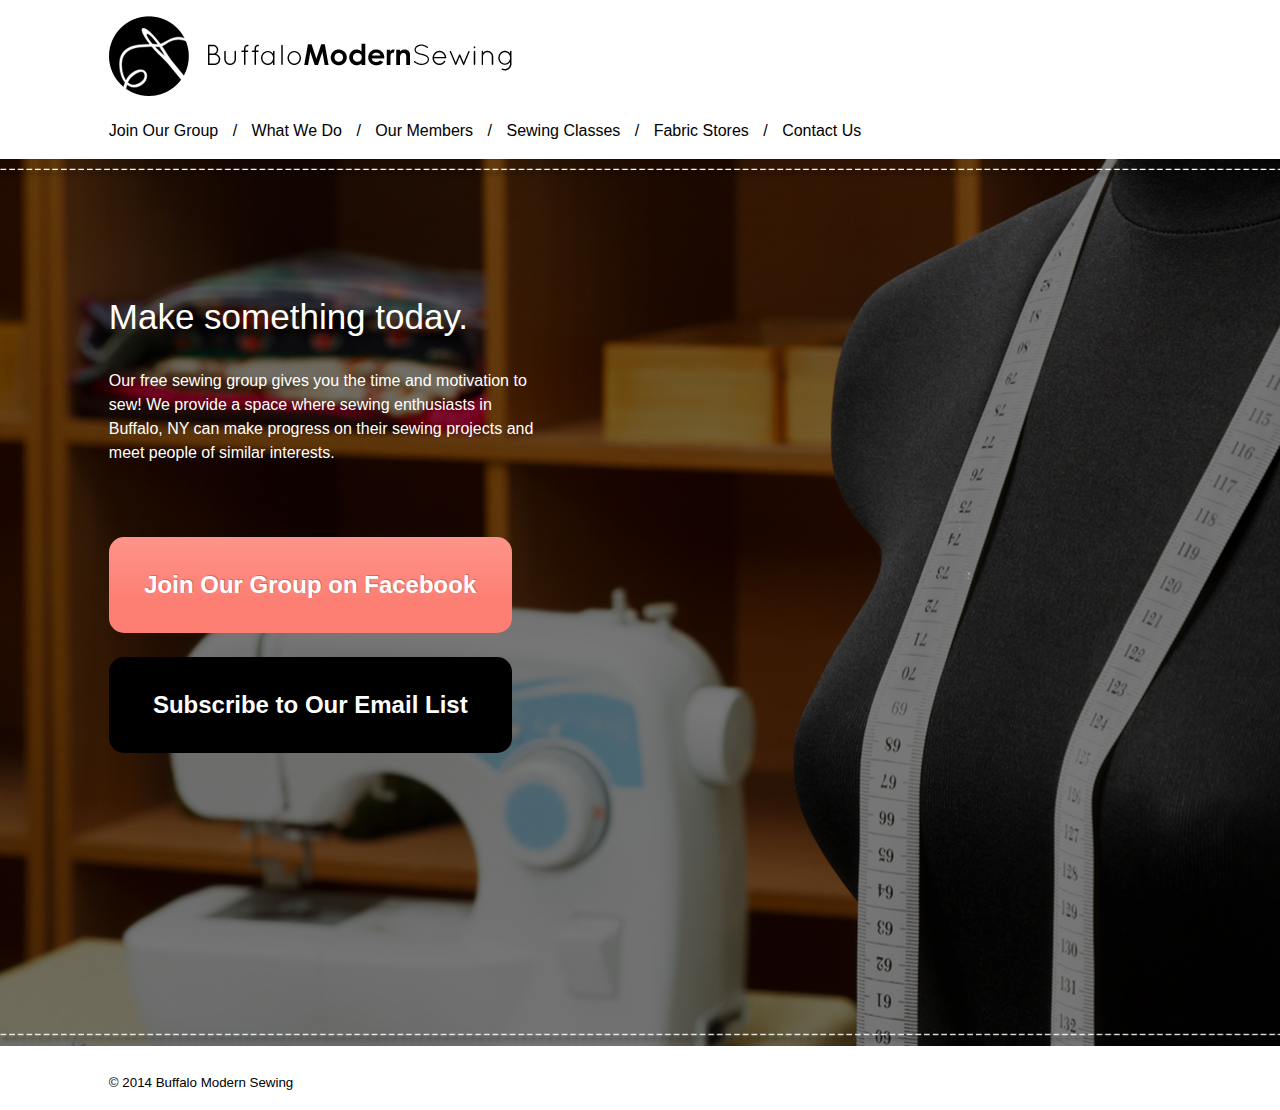
<file: index.html>
<!doctype html>
<html lang="en">
<head>
<meta charset="utf-8">
<meta name="viewport" content="width=device-width">
<title>Buffalo Modern Sewing | Homepage</title>
<link rel="stylesheet" href="styles.css" type="text/css">

<link rel="icon" type="image/x-icon" href="favicon.ico" />
<meta name="description" content="Buffalo Modern Sewing is a sewing group in Buffalo. Make friends who share your interests. Get help on sewing projects, or use your expertise to help others.">
<script>
  (function(i,s,o,g,r,a,m){i['GoogleAnalyticsObject']=r;i[r]=i[r]||function(){
  (i[r].q=i[r].q||[]).push(arguments)},i[r].l=1*new Date();a=s.createElement(o),
  m=s.getElementsByTagName(o)[0];a.async=1;a.src=g;m.parentNode.insertBefore(a,m)
  })(window,document,'script','//www.google-analytics.com/analytics.js','ga');

  ga('create', 'UA-41294407-1', 'buffalomodernsewing.com');
  ga('send', 'pageview');

</script>
</head>
<body>
   
    <div id="wrapper">
        <header>
            <h1 class="nocontent outline">Buffalo Modern Sewing Header</h1>
            <a href="index.html"><img id="logo" src="images/buffalo-modern-sewing-logo.gif" alt="Buffalo Modern Sewing logo" height="80" width="403"></a>
        </header>
        <nav>
                <h1 class="nocontent outline">Main Navigation</h1>
                <ul id="mainNav">
                    <li><a href="join.html">Join Our Group</a></li>
                    <li>/</li>
                    <li><a href="do.html">What We Do</a></li>
                    <li>/</li>
                    <li><a href="members.html">Our Members</a></li>
                    <li>/</li>
                    <li><a href="sewing-classes.html">Sewing Classes</a></li>
                    <li>/</li>
                    <li><a href="fabric-stores.html">Fabric Stores</a></li>
                    <li>/</li>
                    <li><a href="contact.html">Contact Us</a></li>
                </ul>
                
                <ul id="mobileNav">
                    <li class="current"><a href="/">Home</a></li>
                    <li><a href="join.html">Join Our Group</a></li>
                    <li><a href="do.html">What We Do</a></li>
                    <li><a href="members.html">Our Members</a></li>
                    <li><a href="sewing-classes.html">Sewing Classes</a></li>
                    <li><a href="fabric-stores.html">Fabric Stores</a></li>
                    <li><a href="contact.html">Contact Us</a></li>
                        
                </ul>
            </nav>
        
        <div id="banner">
            
            <h1 class="home">Make something today.</h1>
            <p>Our free sewing group gives you the time and motivation to sew!
            We provide a space where sewing enthusiasts in Buffalo, NY can make
            progress on their sewing projects and meet people of similar
            interests.</p>
            <a id="join" target="_blank" href="https://www.facebook.com/groups/420526344721477/" onClick="_gaq.push(['_trackEvent', 'Join', 'Click', 'Homepage']);">Join Our Group on Facebook</a>
            <a id="subscribe" href="join.html#email" onClick="_gaq.push(['_trackEvent', 'Subscribe', 'Click', 'Homepage']);">Subscribe to Our Email List</a>
        </div><!--end banner-->
        <footer>
            <h1 class="nocontent outline">Footer</h1>
            <p><small>&copy; 2014 Buffalo Modern Sewing </small>
            
        </footer>
    </div><!--end wrapper-->
<script src="modernizr.js"></script>
<script src="respond.js"></script>
</body>
</html>
</file>
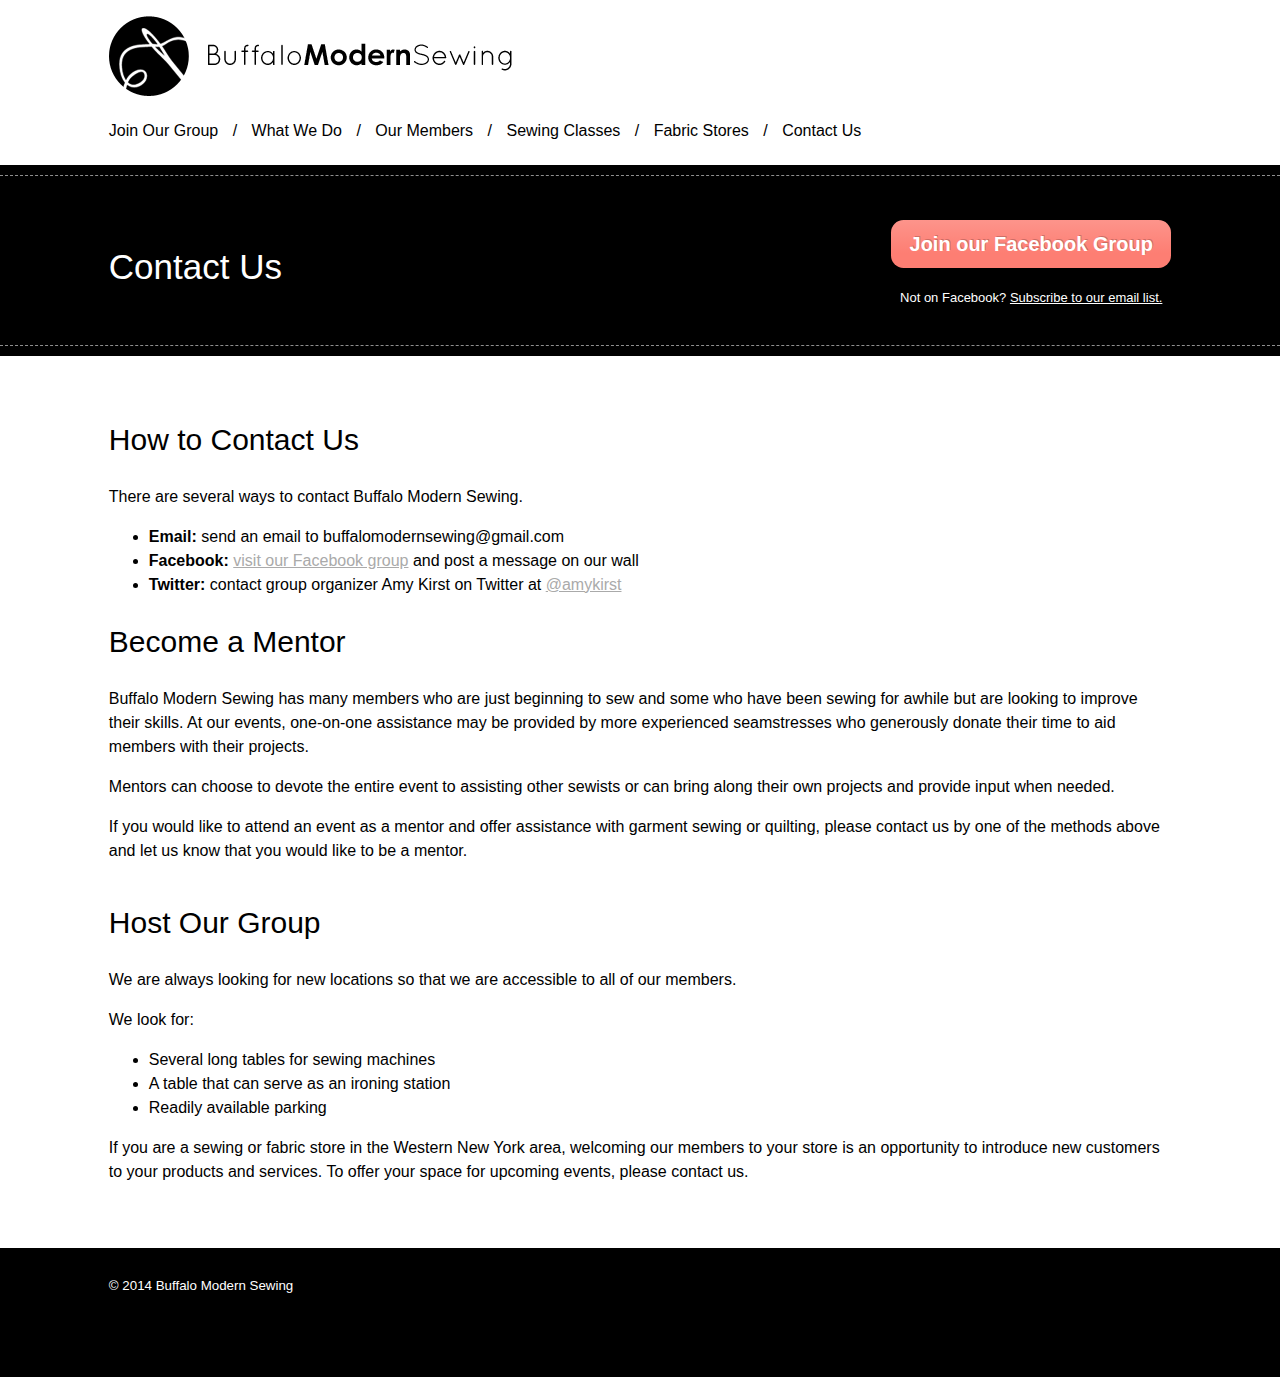
<file: contact.html>
<!doctype html>
<html lang="en">
<head>
<meta charset="utf-8">
<meta name="viewport" content="width=device-width">
<title>Buffalo Modern Sewing | Contact Us</title>
<link rel="stylesheet" href="styles.css" type="text/css">
<link rel="icon" type="image/x-icon" href="favicon.ico" />
<meta name="description" content="Contact the organizers of Buffalo Modern Sewing, a free sewing group in Buffalo, NY.">
<script>
  (function(i,s,o,g,r,a,m){i['GoogleAnalyticsObject']=r;i[r]=i[r]||function(){
  (i[r].q=i[r].q||[]).push(arguments)},i[r].l=1*new Date();a=s.createElement(o),
  m=s.getElementsByTagName(o)[0];a.async=1;a.src=g;m.parentNode.insertBefore(a,m)
  })(window,document,'script','//www.google-analytics.com/analytics.js','ga');

  ga('create', 'UA-41294407-1', 'buffalomodernsewing.com');
  ga('send', 'pageview');

</script>
</head>
<body>
   
    <div id="wrapper">
        <header>
            <h1 class="nocontent outline">Buffalo Modern Sewing Header</h1>
            <a href="index.html"><img id="logo" src="images/buffalo-modern-sewing-logo.gif" alt="Buffalo Modern Sewing logo" height="80" width="403"></a>
        </header>
        <nav>
                <h1 class="nocontent outline">Main Navigation</h1>
                <ul id="mainNav">
                    <li><a href="join.html">Join Our Group</a></li>
                    <li>/</li>
                    <li><a href="do.html">What We Do</a></li>
                    <li>/</li>
                    <li><a href="members.html">Our Members</a></li>
                    <li>/</li>
                    <li><a href="sewing-classes.html">Sewing Classes</a></li>
                    <li>/</li>
                    <li><a href="fabric-stores.html">Fabric Stores</a></li>
                    <li>/</li>
                    <li><a href="contact.html">Contact Us</a></li>
                </ul>
                
                <ul id="mobileNav">
                    <li><a href="index.html">Home</a></li>
                    <li><a href="join.html">Join Our Group</a></li>
                    <li><a href="do.html">What We Do</a></li>
                    <li><a href="members.html">Our Members</a></li>
                    <li><a href="sewing-classes.html">Sewing Classes</a></li>
                    <li><a href="fabric-stores.html">Fabric Stores</a></li>
                    <li class="current"><a href="contact.html">Contact Us</a></li>
                        
                </ul>
            </nav>
        
        
            <div id="pageHeader">
            
                <h1>Contact Us</h1>
                <div id="headerButtons">
                <a id="join" target="_blank" href="https://www.facebook.com/groups/420526344721477/" onClick="_gaq.push(['_trackEvent', 'Join', 'Click', 'Title Header']);">Join our Facebook Group</a>
                <p>Not on Facebook? <a href="join.html#email" onClick="_gaq.push(['_trackEvent', 'Subscribe', 'Click', 'Title Header']);">Subscribe to our email list.</a></p>
                </div>
            </div><!--end pageHeader-->
            <section id="pageContent">
                <h2>How to Contact Us</h2>
              
               <p>There are several ways to contact Buffalo Modern Sewing.</p>
               <ul>
                <li><strong>Email:</strong> send an email to buffalomodernsewing@gmail.com</li>
                <li><strong>Facebook:</strong> <a target="_blank" href="https://www.facebook.com/groups/420526344721477/" onClick="_gaq.push(['_trackEvent', 'Join', 'Click', 'Body Copy']);">visit our Facebook group</a> and post a message on our wall</li>
                <li><strong>Twitter:</strong> contact group organizer Amy Kirst on Twitter at <a target="_blank" href="https://twitter.com/amykirst">@amykirst</a></li>
               </ul>
               <h2>Become a Mentor</h2>
               <p>Buffalo Modern Sewing has many members who are just beginning
               to sew and some who have been sewing for awhile but are looking
               to improve their skills. At our events, one-on-one assistance may be provided by more experienced seamstresses who generously donate their time to aid members with their projects.</p>
               <p>Mentors can choose to devote the entire event to assisting
               other sewists or can bring along their own projects and provide
               input when needed.</p> <p>If you would like to attend an event as
               a mentor and offer assistance with garment sewing or quilting,
               please contact us by one of the methods above and let us know
               that you would like to be a mentor.</p>
                <h2>Host Our Group</h2> <p>We are always looking for new
                locations so that we are accessible to all of our members.</p>
                <p>We look for:</p>
                <ul>
                    <li>Several long tables for sewing machines</li>
                    <li>A table that can serve as an ironing station</li>
                    <li>Readily available parking</li>
                </ul>
                <p>If you are a sewing or fabric store in the Western New York
                area, welcoming our members to your store is an opportunity to
                introduce new customers to your products and services. To offer your space for upcoming events, please contact us.</p>


            </section><!-- end pageContent -->
           
        
        <footer id="internalFooter">
            <h1 class="nocontent outline">Footer</h1>
            <p><small>&copy; 2014 Buffalo Modern Sewing </small>
        
        </footer>
    </div><!--end wrapper-->
<script src="modernizr.js"></script>
<script src="respond.js"></script>
</body>
</html>
</file>
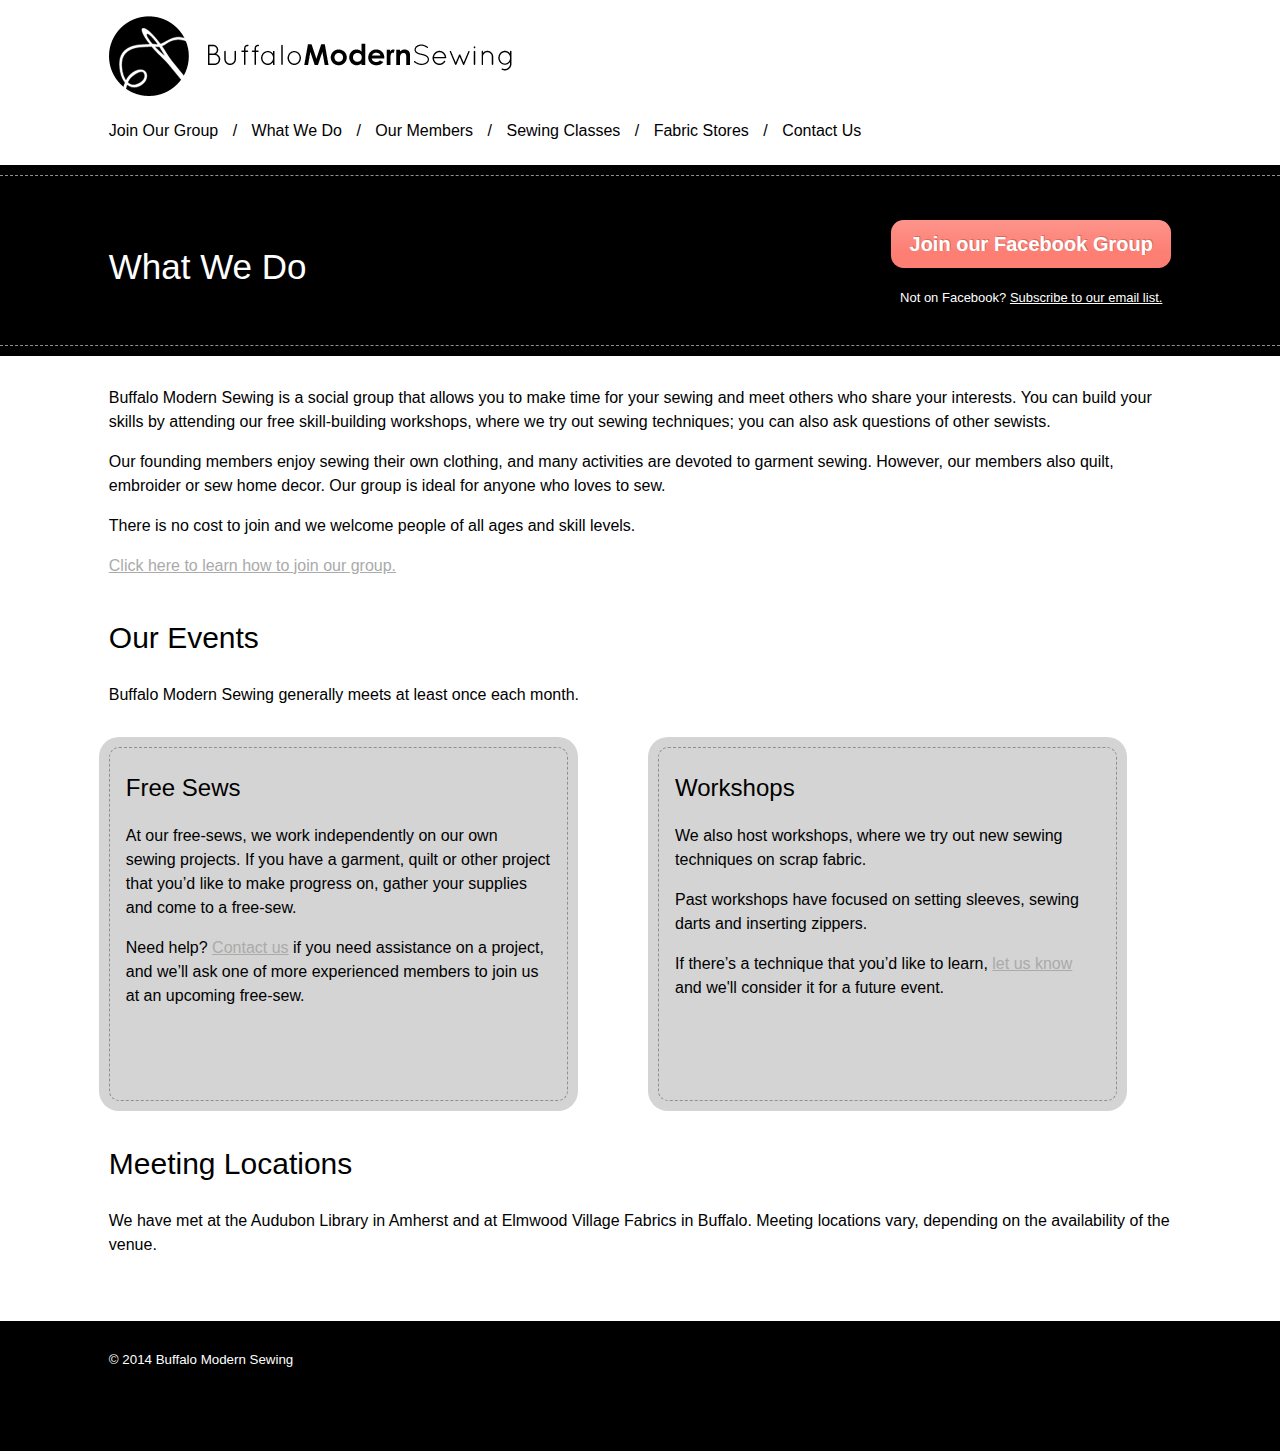
<file: do.html>
<!doctype html>
<html lang="en">
<head>
<meta charset="utf-8">
<meta name="viewport" content="width=device-width">
<title>Buffalo Modern Sewing | What We Do</title>
<link rel="stylesheet" href="styles.css" type="text/css">
<link rel="icon" type="image/x-icon" href="favicon.ico" />
<meta name="description" content="Learn about Buffalo Modern Sewing, a free sewing group in Buffalo, NY. Join us to make progress on your projects or to work on your technique.">
<script>
  (function(i,s,o,g,r,a,m){i['GoogleAnalyticsObject']=r;i[r]=i[r]||function(){
  (i[r].q=i[r].q||[]).push(arguments)},i[r].l=1*new Date();a=s.createElement(o),
  m=s.getElementsByTagName(o)[0];a.async=1;a.src=g;m.parentNode.insertBefore(a,m)
  })(window,document,'script','//www.google-analytics.com/analytics.js','ga');

  ga('create', 'UA-41294407-1', 'buffalomodernsewing.com');
  ga('send', 'pageview');

</script>
</head>
<body>
   
    <div id="wrapper">
        <header>
            <h1 class="nocontent outline">Buffalo Modern Sewing Header</h1>
            <a href="index.html"><img id="logo" src="images/buffalo-modern-sewing-logo.gif" alt="Buffalo Modern Sewing logo" height="80" width="403"></a>
        </header>
        <nav>
                <h1 class="nocontent outline">Main Navigation</h1>
                <ul id="mainNav">
                    <li><a href="join.html">Join Our Group</a></li>
                    <li>/</li>
                    <li><a href="do.html">What We Do</a></li>
                    <li>/</li>
                    <li><a href="members.html">Our Members</a></li>
                    <li>/</li>
                    <li><a href="sewing-classes.html">Sewing Classes</a></li>
                    <li>/</li>
                    <li><a href="fabric-stores.html">Fabric Stores</a></li>
                    <li>/</li>
                    <li><a href="contact.html">Contact Us</a></li>
                </ul>
                
                <ul id="mobileNav">
                    <li><a href="index.html">Home</a></li>
                    <li><a href="join.html">Join Our Group</a></li>
                    <li class="current"><a href="do.html">What We Do</a></li>
                    <li><a href="members.html">Our Members</a></li>
                    <li><a href="sewing-classes.html">Sewing Classes</a></li>
                    <li><a href="fabric-stores.html">Fabric Stores</a></li>
                    <li><a href="contact.html">Contact Us</a></li>
                        
                </ul>
            </nav>
        
            <div id="pageHeader">
            
                <h1>What We Do</h1>
                <div id="headerButtons">
                <a id="join" target="_blank" href="https://www.facebook.com/groups/420526344721477/" onClick="_gaq.push(['_trackEvent', 'Join', 'Click', 'Title Header']);">Join our Facebook Group</a>
                <p>Not on Facebook? <a href="join.html#email" onClick="_gaq.push(['_trackEvent', 'Subscribe', 'Click', 'Title Header']);">Subscribe to our email list.</a></p>
                </div>
            </div><!--end pageHeader-->
            <section id="pageContent">
                <p>Buffalo Modern Sewing is a social group that allows you to
                make time for your sewing and meet others who share your
                interests. You can build your skills by attending our free
                skill-building workshops, where we try out sewing techniques;
                you can also ask questions of other sewists.</p>
                <p>Our founding members enjoy sewing their own clothing, and
                many activities are devoted to garment sewing. However, our
                members also quilt, embroider or sew home decor. Our group is
                ideal for anyone who loves to sew.</p>
                <p>There is no cost to join and we welcome people of all ages and skill levels.</p>
                <p><a href="join.html">Click here to learn how to join our group.</a></p>
                <h2>Our Events</h2>
                <p>Buffalo Modern Sewing generally meets at least once each month.</p>
                <section id="freeSew">
                    
                        <h3>Free Sews</h3>
                        
                    
                    <p>At our free-sews, we work independently on our own sewing
                    projects. If you have a garment, quilt or other project that
                    you&rsquo;d like to make progress on, gather your supplies and
                    come to a free-sew.</p>
                    <p>Need help? <a href="contact.html">Contact us</a> if you need assistance on a project, and we&rsquo;ll ask one
                    of more experienced members to join us at an upcoming free-sew.</p>
                </section><!-- end freeSew -->
                <section id="workshop">
                    
                        <h3>Workshops</h3>
                       
                    
                    <p>We also host workshops, where we try out new sewing
                    techniques on scrap fabric.</p>
                    <p>Past workshops have focused on
                    setting sleeves, sewing darts and inserting zippers.</p>
                    <p>If there&rsquo;s a technique that you&rsquo;d like to learn, <a href="contact.html">let us
                    know</a> and we'll consider it for a future event.</p>
                </section><!--end workshop-->
                <h2 style="clear: both;">Meeting Locations</h2>
                <p>We have met at the Audubon Library in Amherst and at Elmwood
                Village Fabrics in Buffalo. Meeting locations vary, depending on
                the availability of the venue.</p>



            </section><!-- end pageContent -->
           
        
        <footer id="internalFooter">
            <h1 class="nocontent outline">Footer</h1>
            <p><small>&copy; 2014 Buffalo Modern Sewing </small>
        
        </footer>
    </div><!--end wrapper-->
<script src="modernizr.js"></script>
<script src="respond.js"></script>
</body>
</html>
</file>
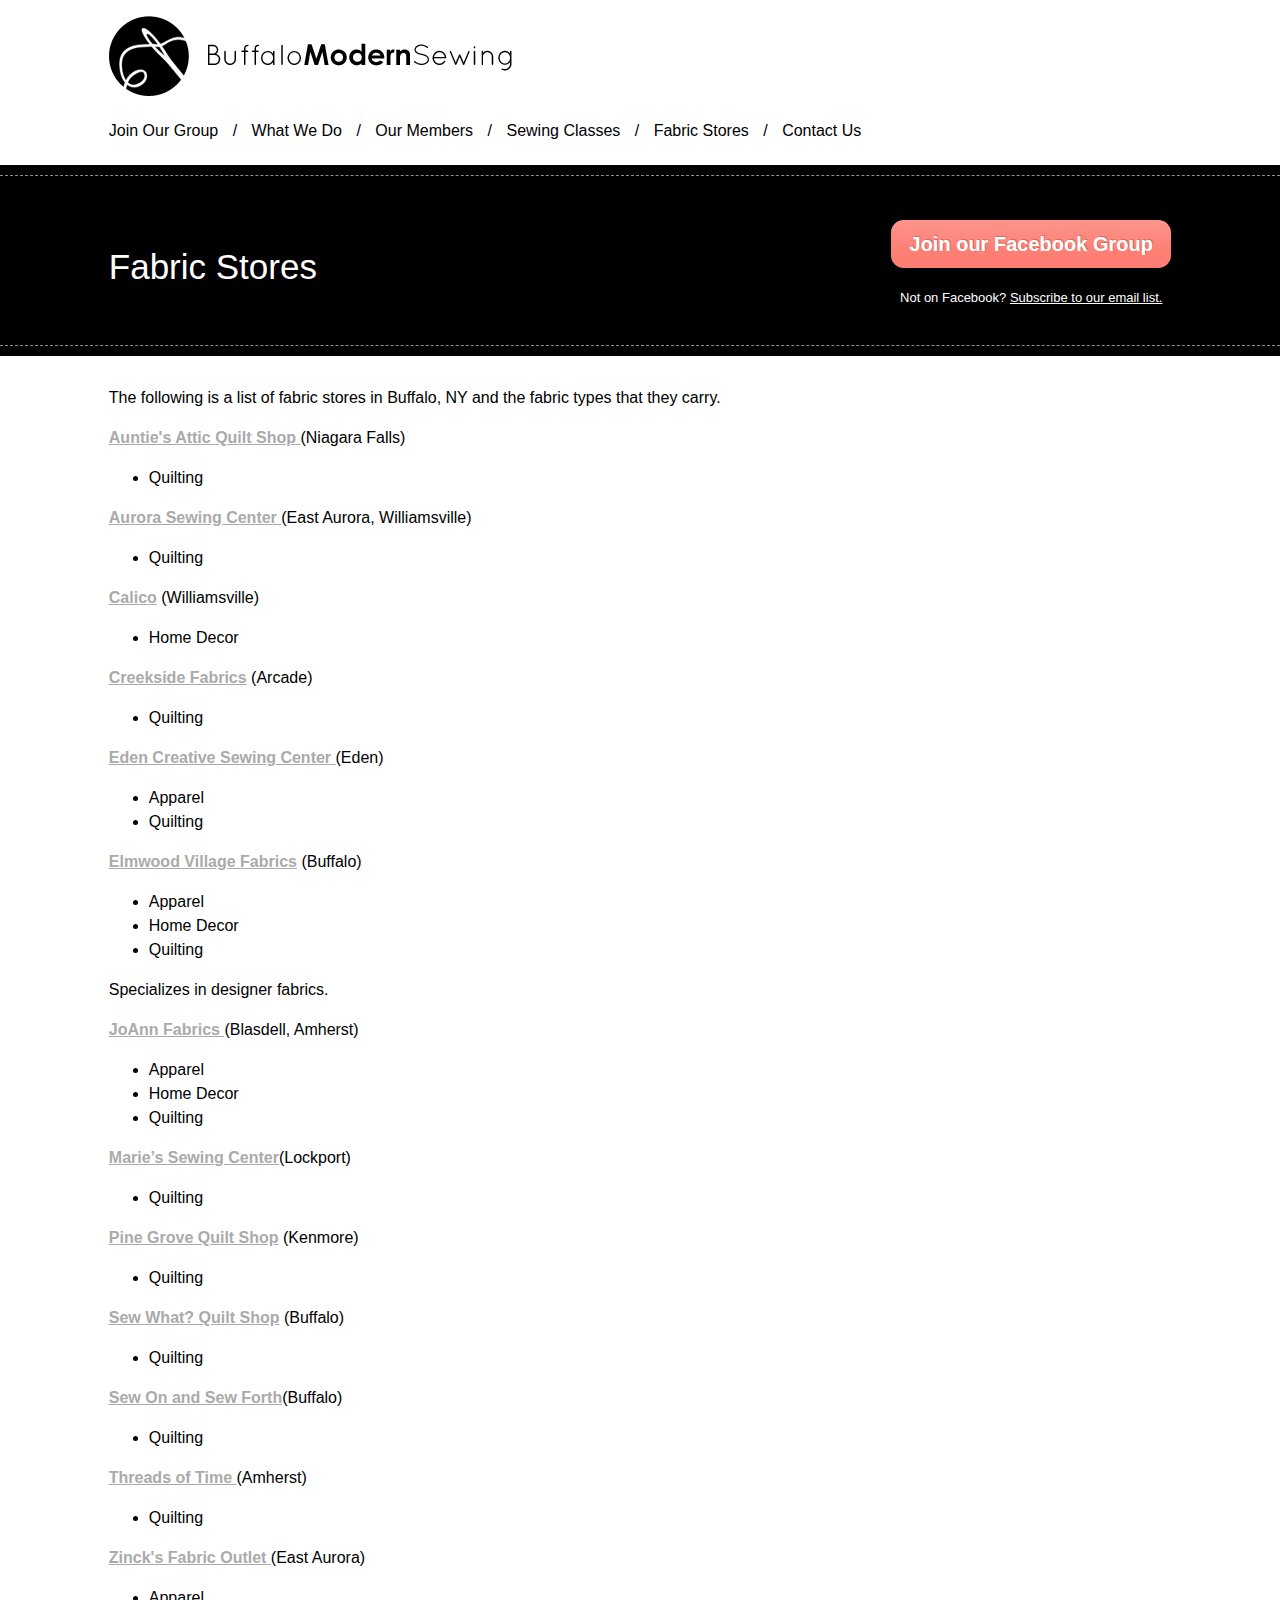
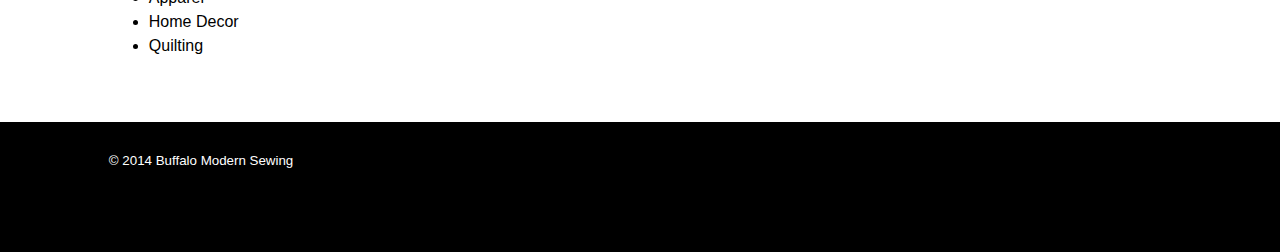
<file: fabric-stores.html>
<!doctype html>
<html lang="en">
<head>
<meta charset="utf-8">
<meta name="viewport" content="width=device-width">
<title>Buffalo Modern Sewing | Fabric Stores</title>
<link rel="stylesheet" href="styles.css" type="text/css">
<link rel="icon" type="image/x-icon" href="favicon.ico" />
<meta name="description" content="Find fabric stores in Buffalo, NY. Plus, join Buffalo Modern Sewing, a free sewing group for people who 
love to sew.">
<script>
  (function(i,s,o,g,r,a,m){i['GoogleAnalyticsObject']=r;i[r]=i[r]||function(){
  (i[r].q=i[r].q||[]).push(arguments)},i[r].l=1*new Date();a=s.createElement(o),
  m=s.getElementsByTagName(o)[0];a.async=1;a.src=g;m.parentNode.insertBefore(a,m)
  })(window,document,'script','//www.google-analytics.com/analytics.js','ga');

  ga('create', 'UA-41294407-1', 'buffalomodernsewing.com');
  ga('send', 'pageview');

</script>
</head>
<body>
   
    <div id="wrapper">
        <header>
            <h1 class="nocontent outline">Buffalo Modern Sewing Header</h1>
            <a href="index.html"><img id="logo" src="images/buffalo-modern-sewing-logo.gif" alt="Buffalo Modern Sewing logo" height="80" width="403"></a>
        </header>
        <nav>
                <h1 class="nocontent outline">Main Navigation</h1>
                <ul id="mainNav">
                    <li><a href="join.html">Join Our Group</a></li>
                    <li>/</li>
                    <li><a href="do.html">What We Do</a></li>
                    <li>/</li>
                    <li><a href="members.html">Our Members</a></li>
                    <li>/</li>
                    <li><a href="sewing-classes.html">Sewing Classes</a></li>
                    <li>/</li>
                    <li><a href="fabric-stores.html">Fabric Stores</a></li>
                    <li>/</li>
                    <li><a href="contact.html">Contact Us</a></li>
                </ul>
                
                <ul id="mobileNav">
                    <li><a href="index.html">Home</a></li>
                    <li><a href="join.html">Join Our Group</a></li>
                    <li><a href="do.html">What We Do</a></li>
                    <li><a href="members.html">Our Members</a></li>
                    <li><a href="sewing-classes.html">Sewing Classes</a></li>
                    <li class="current"><a href="fabric-stores.html">Fabric Stores</a></li>
                    <li><a href="contact.html">Contact Us</a></li>
                        
                </ul>
            </nav>
        
            <div id="pageHeader">
            
                <h1>Fabric Stores</h1>
                <div id="headerButtons">
                <a id="join" target="_blank" href="https://www.facebook.com/groups/420526344721477/" onClick="_gaq.push(['_trackEvent', 'Join', 'Click', 'Title Header']);">Join our Facebook Group</a>
                <p>Not on Facebook? <a href="join.html#email" onClick="_gaq.push(['_trackEvent', 'Subscribe', 'Click', 'Title Header']);">Subscribe to our email list.</a></p>
                </div>
            </div><!--end pageHeader-->
            <section id="pageContent">
                 <p>The following is a list of fabric stores in Buffalo, NY and the fabric types that they carry.</p>

                <p><a href="http://www.auntiesatticquiltshop.com/" target="_blank"><strong>Auntie's Attic Quilt Shop </strong></a>(Niagara Falls)</p>
                <ul>
                    <li>Quilting</li>
                </ul>
                <p><a href="http://www.aurorasewingcenter.com/" target="_blank"><strong>Aurora Sewing Center </strong></a>(East Aurora, Williamsville)</p>
                <ul>
                    <li>Quilting</li>
                </ul>
                <p><a href="http://www.calicocorners.com/home.do" target="_blank"><strong>Calico</strong></a> (Williamsville)</p>
                <ul>
                    <li>Home Decor</li>
                </ul>
            <p><strong><a href="http://www.creeksidefabrics.com/" target="_blank">Creekside Fabrics</a> </strong>(Arcade)</p>
            <ul>
                <li>Quilting</li>
            </ul>
            <p><a href="http://www.edensewingcenter.com/" target="_blank"><strong>Eden Creative Sewing Center </strong></a>(Eden)</p>
            <ul>
                <li>Apparel</li>
                <li>Quilting</li>
            </ul>
            <p><a href="http://www.evfabrics.com/" target="_blank"><strong>Elmwood Village Fabrics</strong></a> (Buffalo)</p>
            <ul>
                <li>Apparel</li>
                <li>Home Decor</li>
                <li>Quilting</li>
            </ul>
            <p>Specializes in designer fabrics.</p>

            <p><strong><a href="http://www.joann.com/" target="_blank">JoAnn Fabrics </a></strong>(Blasdell, Amherst)</p>
            <ul>
                <li>Apparel</li>
                <li>Home Decor</li>
                <li>Quilting</li>
            </ul>
            <p><a href="http://www.mariessewingcenter.com/" target="_blank"><strong>Marie&rsquo;s Sewing Center</strong></a>(Lockport)</p>
            <ul>
                <li>Quilting</li>
            </ul>
            <p><a href="http://www.pinegrovequiltshop.net" target="_blank"><strong>Pine Grove Quilt Shop</strong></a> (Kenmore)</p>
            <ul>
                <li>Quilting</li>
            </ul>
            <p><a href="http://sewwhatquiltshop.com/" target="_blank"><strong>Sew What? Quilt Shop</strong></a> (Buffalo)</p>
            <ul>
                <li>Quilting</li>
            </ul>
                <p><strong><a href="http://www.so-sf.com/" target="_blank">Sew On and Sew Forth</a></strong>(Buffalo)</p>
            <ul>
                <li>Quilting</li>
            </ul>
            <p><a href="http://www.totsewing.com/" target="_blank"><strong>Threads of Time </strong></a>(Amherst)</p>
            <ul>
                <li>Quilting</li>
            </ul>
            <p><a href="https://www.facebook.com/ZincksFabricOutlet" target="_blank"><strong>Zinck's Fabric Outlet </strong></a>(East Aurora)</p>
            <ul>
                <li>Apparel</li>
                <li>Home Decor</li>
                <li>Quilting</li>
            </ul>

            </section><!-- end pageContent -->
           
        
        <footer id="internalFooter">
            <h1 class="nocontent outline">Footer</h1>
            <p><small>&copy; 2014 Buffalo Modern Sewing </small>
        
        </footer>
    </div><!--end wrapper-->
<script src="modernizr.js"></script>
<script src="respond.js"></script>
</body>
</html>
</file>
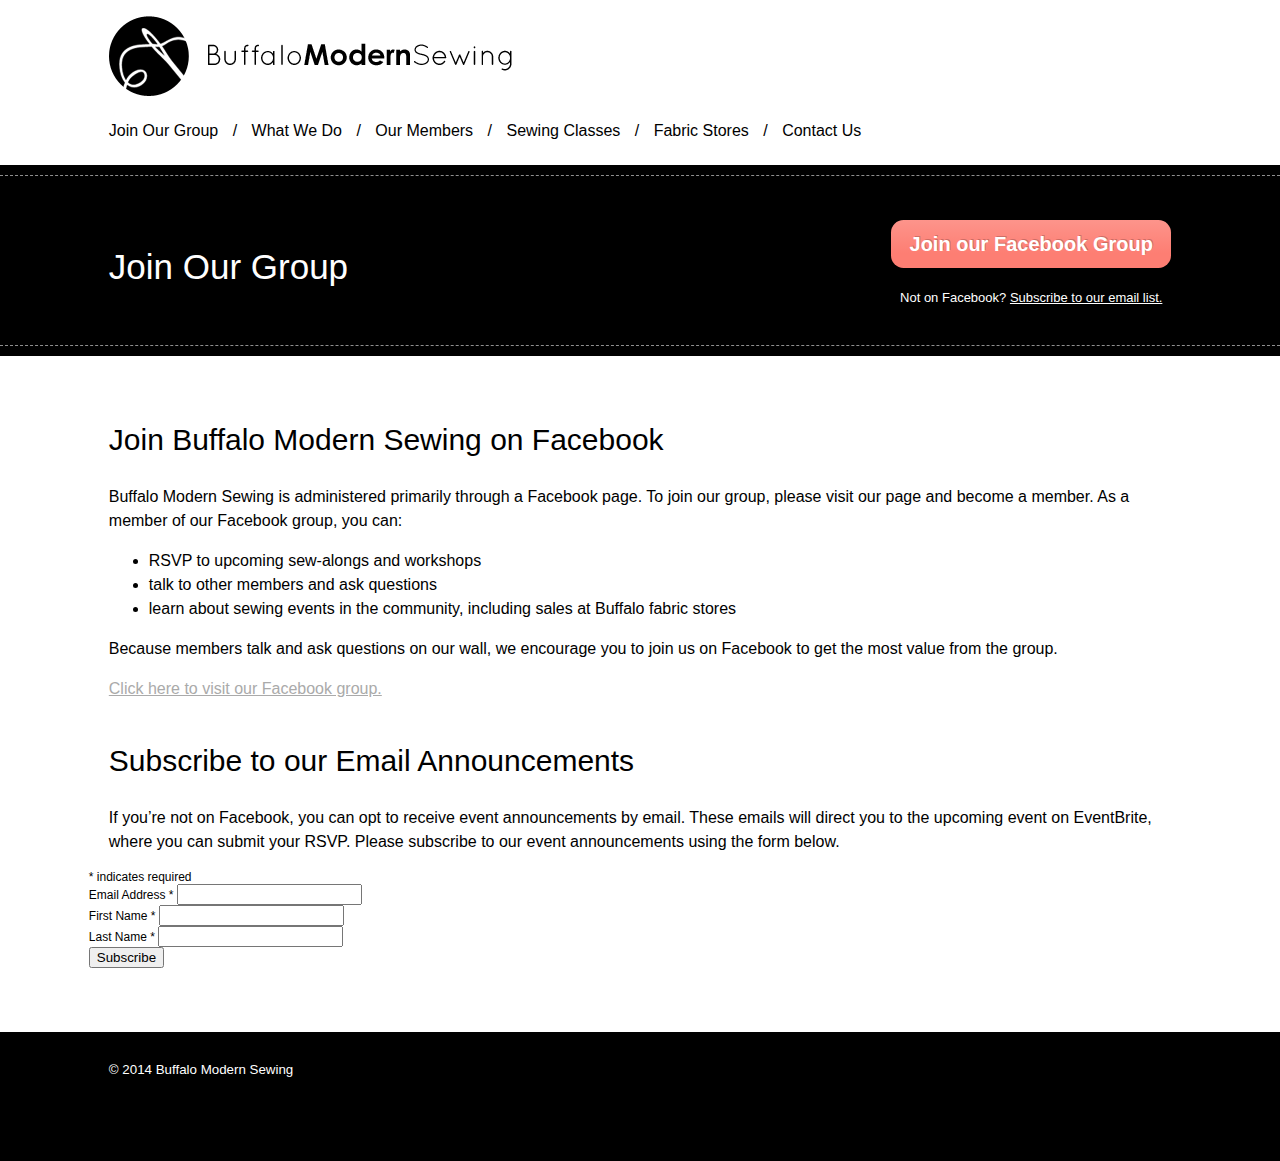
<file: join.html>
<!doctype html>
<html lang="en">
<head>
<meta charset="utf-8">
<meta name="viewport" content="width=device-width">
<title>Buffalo Modern Sewing | Join</title>
<link rel="stylesheet" href="styles.css" type="text/css">
<link rel="icon" type="image/x-icon" href="favicon.ico" />
<meta name="description" content="Join Buffalo Modern Sewing, a free sewing group in Buffalo, NY. Make friends who share your interests in sewing garments, quilts and more.">
<script>
  (function(i,s,o,g,r,a,m){i['GoogleAnalyticsObject']=r;i[r]=i[r]||function(){
  (i[r].q=i[r].q||[]).push(arguments)},i[r].l=1*new Date();a=s.createElement(o),
  m=s.getElementsByTagName(o)[0];a.async=1;a.src=g;m.parentNode.insertBefore(a,m)
  })(window,document,'script','//www.google-analytics.com/analytics.js','ga');

  ga('create', 'UA-41294407-1', 'buffalomodernsewing.com');
  ga('send', 'pageview');

</script>
</head>
<body>
   
    <div id="wrapper">
        <header>
            <h1 class="nocontent outline">Buffalo Modern Sewing Header</h1>
            <a href="index.html"><img id="logo" src="images/buffalo-modern-sewing-logo.gif" alt="Buffalo Modern Sewing logo" height="80" width="403"></a>
        </header>
        <nav>
                <h1 class="nocontent outline">Main Navigation</h1>
                <ul id="mainNav">
                    <li><a href="join.html">Join Our Group</a></li>
                    <li>/</li>
                    <li><a href="do.html">What We Do</a></li>
                    <li>/</li>
                    <li><a href="members.html">Our Members</a></li>
                    <li>/</li>
                    <li><a href="sewing-classes.html">Sewing Classes</a></li>
                    <li>/</li>
                    <li><a href="fabric-stores.html">Fabric Stores</a></li>
                    <li>/</li>
                    <li><a href="contact.html">Contact Us</a></li>
                </ul>
                
                <ul id="mobileNav">
                    <li><a href="index.html">Home</a></li>
                    <li class="current"><a href="join.html">Join Our Group</a></li>
                    <li><a href="do.html">What We Do</a></li>
                    <li><a href="members.html">Our Members</a></li>
                    <li><a href="sewing-classes.html">Sewing Classes</a></li>
                    <li><a href="fabric-stores.html">Fabric Stores</a></li>
                    <li><a href="contact.html">Contact Us</a></li>
                        
                </ul>
            </nav>
        
            <div id="pageHeader">
            
                <h1>Join Our Group</h1>
                <div id="headerButtons">
                <a id="join" target="_blank" href="https://www.facebook.com/groups/420526344721477/" onClick="_gaq.push(['_trackEvent', 'Join', 'Click', 'Title Header']);">Join our Facebook Group</a>
                <p>Not on Facebook? <a href="join.html#email" onClick="_gaq.push(['_trackEvent', 'Subscribe', 'Click', 'Title Header']);">Subscribe to our email list.</a></p>
                </div>
            </div><!--end pageHeader-->
            <section id="pageContent">
                <h2>Join Buffalo Modern Sewing on Facebook</h2>
                <p>Buffalo Modern Sewing is administered primarily through a
                Facebook page. To join our group, please visit our page and become a
                member. As a member of our Facebook group, you can:</p>
                <ul>
                    <li>RSVP to upcoming sew-alongs and workshops</li>
                    <li>talk to other members and ask questions</li>
                    <li>learn about sewing events in the community, including sales at Buffalo fabric stores</li>
                </ul>
                <p>Because members talk and ask questions on our wall, we encourage you to join us on Facebook to get the most value from the group.</p>
                <p><a target="_blank" href="https://www.facebook.com/groups/420526344721477/" onClick="_gaq.push(['_trackEvent', 'Join', 'Click', 'Body Copy']);">Click here to visit our Facebook group.</a></p>
                <a name="email"></a><h2>Subscribe to our Email Announcements</h2>
                <p>If you&rsquo;re not on Facebook, you can opt to receive event announcements by email. These emails will direct you to the upcoming event on EventBrite, where you can submit your RSVP. Please subscribe to our event announcements using the form below.
                </p>
                <!-- Begin MailChimp Signup Form -->

                <link href="http://cdn-images.mailchimp.com/embedcode/classic-081711.css" rel="stylesheet" type="text/css" />

                <div id="mc_embed_signup"><form class="validate" id="mc-embedded-subscribe-form" action="http://buffalomodernsewing.us7.list-manage.com/subscribe/post?u=d21c34adc634146e8464a99ab&amp;id=d8d9adc902" method="post" name="mc-embedded-subscribe-form" novalidate="" target="_blank">
                <div class="indicates-required"><span class="asterisk">*</span> indicates required</div>
                <div class="mc-field-group"><label for="mce-EMAIL">Email Address <span class="asterisk">*</span>
                </label>
                <input class="required email" id="mce-EMAIL" type="email" name="EMAIL" value="" /></div>
                <div class="mc-field-group"><label for="mce-FNAME">First Name <span class="asterisk">*</span>
                </label>
                <input class="required" id="mce-FNAME" type="text" name="FNAME" value="" /></div>
                <div class="mc-field-group"><label for="mce-LNAME">Last Name <span class="asterisk">*</span>
                </label>
                <input class="required" id="mce-LNAME" type="text" name="LNAME" value="" /></div>
                <div class="clear" id="mce-responses"></div>
                <div class="clear"><input class="button" id="mc-embedded-subscribe" type="submit" name="subscribe" value="Subscribe" /></div>
                </form></div>
                <!--End mc_embed_signup-->
            </section><!-- end pageContent-->
           
        
        <footer id="internalFooter">
            <h1 class="nocontent outline">Footer</h1>
            <p><small>&copy; 2014 Buffalo Modern Sewing </small>
 
        </footer>
    </div><!--end wrapper-->
<script src="modernizr.js"></script>
<script src="respond.js"></script>
</body>
</html>
</file>
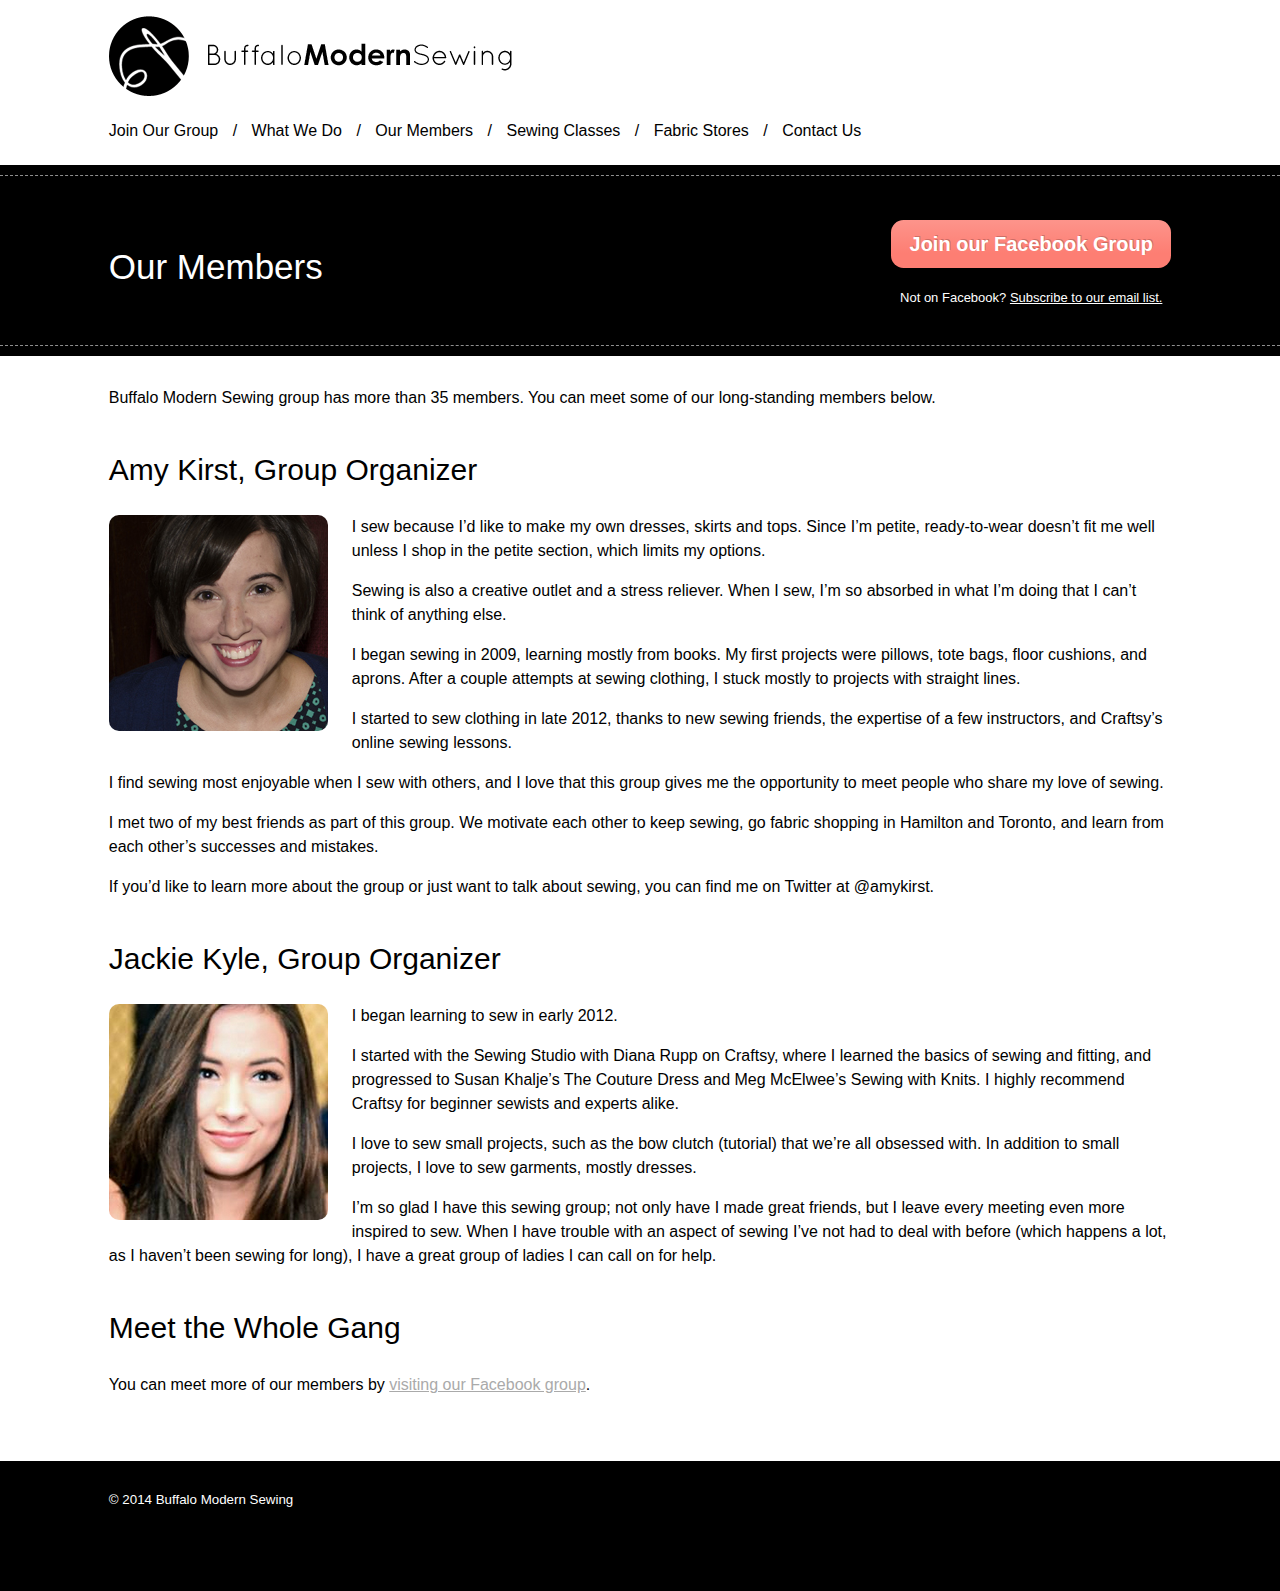
<file: members.html>
<!doctype html>
<html lang="en">
<head>
<meta charset="utf-8">
<meta name="viewport" content="width=device-width">
<title>Buffalo Modern Sewing | Members</title>
<link rel="stylesheet" href="styles.css" type="text/css">
<link rel="icon" type="image/x-icon" href="favicon.ico" />
<meta name="description" content="Meet the members of Buffalo Modern Sewing, a free sewing group in Buffalo, NY.">
<script>
  (function(i,s,o,g,r,a,m){i['GoogleAnalyticsObject']=r;i[r]=i[r]||function(){
  (i[r].q=i[r].q||[]).push(arguments)},i[r].l=1*new Date();a=s.createElement(o),
  m=s.getElementsByTagName(o)[0];a.async=1;a.src=g;m.parentNode.insertBefore(a,m)
  })(window,document,'script','//www.google-analytics.com/analytics.js','ga');

  ga('create', 'UA-41294407-1', 'buffalomodernsewing.com');
  ga('send', 'pageview');

</script>
</head>
<body>
   
    <div id="wrapper">
        <header>
            <h1 class="nocontent outline">Buffalo Modern Sewing Header</h1>
            <a href="index.html"><img id="logo" src="images/buffalo-modern-sewing-logo.gif" alt="Buffalo Modern Sewing logo" height="80" width="403"></a>
        </header>
        <nav>
                <h1 class="nocontent outline">Main Navigation</h1>
                <ul id="mainNav">
                    <li><a href="join.html">Join Our Group</a></li>
                    <li>/</li>
                    <li><a href="do.html">What We Do</a></li>
                    <li>/</li>
                    <li><a href="members.html">Our Members</a></li>
                    <li>/</li>
                    <li><a href="sewing-classes.html">Sewing Classes</a></li>
                    <li>/</li>
                    <li><a href="fabric-stores.html">Fabric Stores</a></li>
                    <li>/</li>
                    <li><a href="contact.html">Contact Us</a></li>
                </ul>
                
                <ul id="mobileNav">
                    <li><a href="index.html">Home</a></li>
                    <li><a href="join.html">Join Our Group</a></li>
                    <li><a href="do.html">What We Do</a></li>
                    <li class="current"><a href="members.html">Our Members</a></li>
                    <li><a href="sewing-classes.html">Sewing Classes</a></li>
                    <li><a href="fabric-stores.html">Fabric Stores</a></li>
                    <li><a href="contact.html">Contact Us</a></li>
                        
                </ul>
            </nav>
        
            <div id="pageHeader">
            
                <h1>Our Members</h1>
                <div id="headerButtons">
                <a id="join" target="_blank" href="https://www.facebook.com/groups/420526344721477/" onClick="_gaq.push(['_trackEvent', 'Join', 'Click', 'Title Header']);">Join our Facebook Group</a>
                <p>Not on Facebook? <a href="join.html#email" onClick="_gaq.push(['_trackEvent', 'Subscribe', 'Click', 'Title Header']);">Subscribe to our email list.</a></p>
                </div>
            </div><!--end pageHeader-->
            <section id="pageContent">
                <p>Buffalo Modern Sewing group has more than 35 members. You can meet some of our long-standing members below.</p>
                <div class="member">
                <h2>Amy Kirst, Group Organizer</h2>
                <img class="imgLeft" src="images/amy-kirst.jpg" alt="Amy Kirst" height="216" width="219">
                <p>I sew because I&rsquo;d like to make my own dresses, skirts and tops. Since I&rsquo;m petite, ready-to-wear doesn&rsquo;t fit me well unless I shop in the petite section, which limits my options.</p>
                <p>Sewing is also a creative outlet and a stress reliever. When I sew, I&rsquo;m so absorbed in what I&rsquo;m doing that I can&rsquo;t think of anything else.</p>
                <p>I began sewing in 2009, learning mostly from books. My first
                projects were pillows, tote bags, floor cushions, and aprons.
                After a couple attempts at sewing clothing, I stuck mostly to
                projects with straight lines.</p>
                <p>I started to sew clothing in late 2012, thanks to new sewing
                friends, the expertise of a few instructors, and Craftsy&rsquo;s
                online sewing lessons.</p>
                <p>I find sewing most
                enjoyable when I sew with others, and I love that this group
                gives me the opportunity to meet people who share my love of
                sewing.</p>
                <p>I met two of my best friends as part of this group. We
                motivate each other to keep sewing, go
                fabric shopping in Hamilton and Toronto, and learn from each
                other&rsquo;s successes and mistakes. </p> 
                <p>If you&rsquo;d like to learn more about the group or just want to talk about sewing, you can find me on Twitter at @amykirst.</p>
                </div><!--end member-->
                <div class="member">
                <h2 class="clear">Jackie Kyle, Group Organizer</h2>
                <img class="imgLeft" src="images/jackie-kyle.jpg" alt="Jackie Kyle" height="216" width="219">
                <p>I began learning to sew in early 2012.</p>
                <p>I started with the Sewing Studio with Diana Rupp on Craftsy, where I learned the basics of sewing and fitting, and progressed to Susan Khalje&rsquo;s The Couture Dress and Meg McElwee&rsquo;s Sewing with Knits. I highly recommend Craftsy for beginner sewists and experts alike.</p>
                <p>I love to sew small projects, such as the bow clutch (tutorial) that we&rsquo;re all obsessed with. In addition to small projects, I love to sew garments, mostly dresses.</p>
                <p>I&rsquo;m so glad I have this sewing group; not only have I made great friends, but I leave every meeting even more inspired to sew. When I have trouble with an aspect of sewing I&rsquo;ve not had to deal with before (which happens a lot, as I haven&rsquo;t been sewing for long), I have a great group of ladies I can call on for help.</p>
                </div><!--end member-->
                <div class="member">
                <h2>Meet the Whole Gang</h2>
                <p>You can meet more of our members by <a target="_blank" href="https://www.facebook.com/groups/420526344721477/" onClick="_gaq.push(['_trackEvent', 'Join', 'Click', 'Body Copy']);">visiting our Facebook group</a>.</p>
                </div><!--end member-->

            </section><!-- end pageContent -->
           
        
        <footer id="internalFooter">
            <h1 class="nocontent outline">Footer</h1>
            <p><small>&copy; 2014 Buffalo Modern Sewing </small>
        
        </footer>
    </div><!--end wrapper-->
<script src="modernizr.js"></script>
<script src="respond.js"></script>
</body>
</html>
</file>
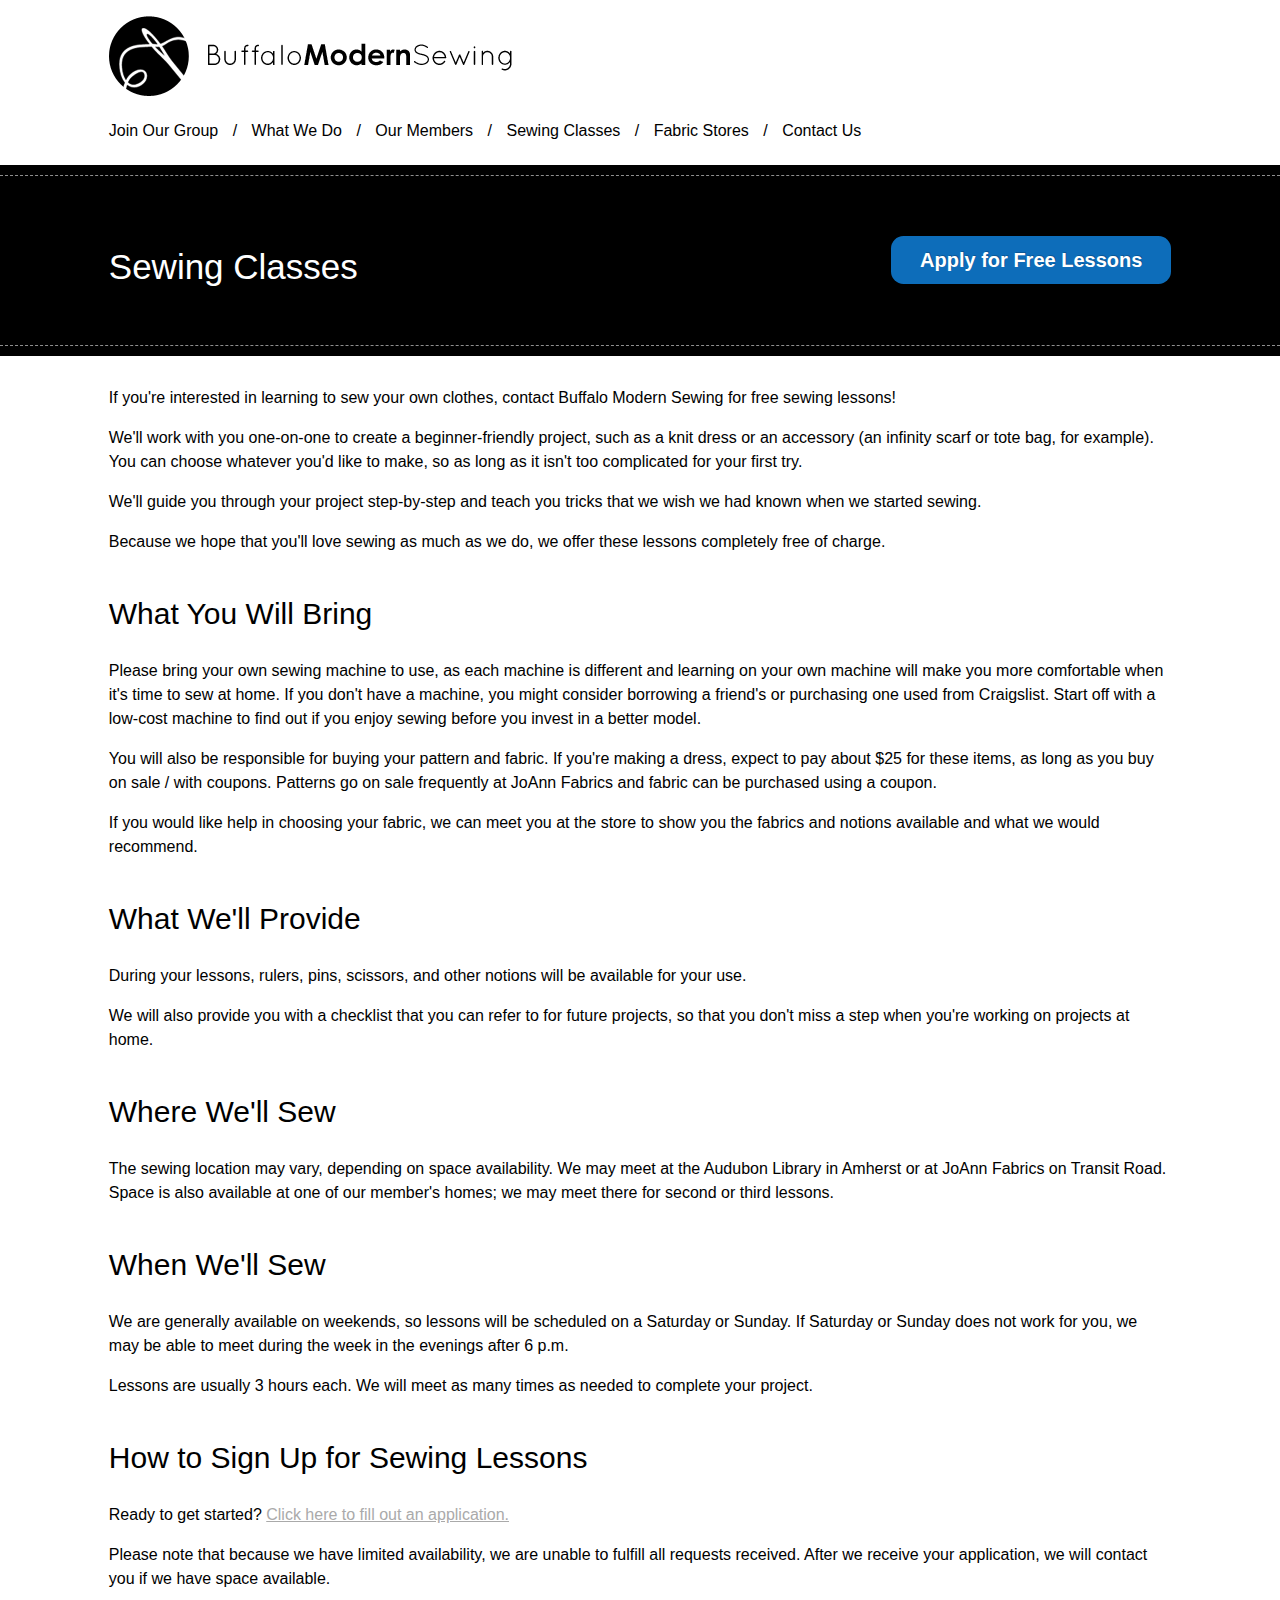
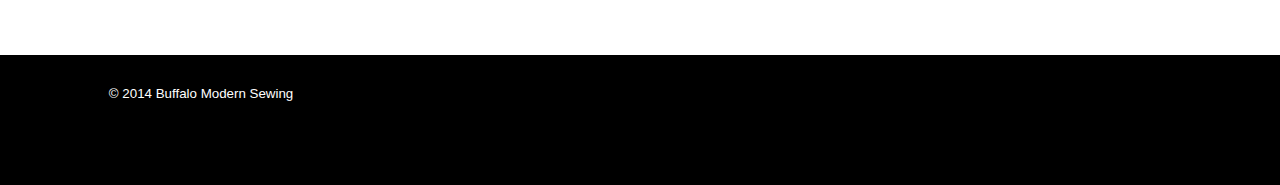
<file: sewing-classes.html>
<!doctype html>
<html lang="en">
<head>
<meta charset="utf-8">
<meta name="viewport" content="width=device-width">
<title>Buffalo Modern Sewing | Sewing Classes</title>
<link rel="stylesheet" href="styles.css" type="text/css">
<link rel="icon" type="image/x-icon" href="favicon.ico" />
<meta name="description" content="Learn how to sew with free sewing classes from Buffalo Modern Sewing, a free sewing group in Buffalo, NY.">
<script>
  (function(i,s,o,g,r,a,m){i['GoogleAnalyticsObject']=r;i[r]=i[r]||function(){
  (i[r].q=i[r].q||[]).push(arguments)},i[r].l=1*new Date();a=s.createElement(o),
  m=s.getElementsByTagName(o)[0];a.async=1;a.src=g;m.parentNode.insertBefore(a,m)
  })(window,document,'script','//www.google-analytics.com/analytics.js','ga');

  ga('create', 'UA-41294407-1', 'buffalomodernsewing.com');
  ga('send', 'pageview');

</script>
</head>
<body>
   
    <div id="wrapper">
        <header>
            <h1 class="nocontent outline">Buffalo Modern Sewing Header</h1>
            <a href="index.html"><img id="logo" src="images/buffalo-modern-sewing-logo.gif" alt="Buffalo Modern Sewing logo" height="80" width="403"></a>
        </header>
        <nav>
                <h1 class="nocontent outline">Main Navigation</h1>
                <ul id="mainNav">
                    <li><a href="join.html">Join Our Group</a></li>
                    <li>/</li>
                    <li><a href="do.html">What We Do</a></li>
                    <li>/</li>
                    <li><a href="members.html">Our Members</a></li>
                    <li>/</li>
                    <li><a href="sewing-classes.html">Sewing Classes</a></li>
                    <li>/</li>
                    <li><a href="fabric-stores.html">Fabric Stores</a></li>
                    <li>/</li>
                    <li><a href="contact.html">Contact Us</a></li>
                </ul>
                
                <ul id="mobileNav">
                    <li><a href="index.html">Home</a></li>
                    <li><a href="join.html">Join Our Group</a></li>
                    <li><a href="do.html">What We Do</a></li>
                    <li><a href="members.html">Our Members</a></li>
                    <li class="current"><a href="sewing-classes.html">Sewing Classes</a></li>
                    <li><a href="fabric-stores.html">Fabric Stores</a></li>
                    <li><a href="contact.html">Contact Us</a></li>
                        
                </ul>
            </nav>
        
        
            <div id="pageHeader">
            
                <h1>Sewing Classes</h1>
                <div id="headerButtons">
                <a id="apply" target="_blank" href="https://docs.google.com/forms/d/1go0nmuy42nkbhN7Ff6VShCN1zu2zhgfShGIc7D-WbbE/viewform?usp=send_form">Apply for Free Lessons</a>
                
                </div>
            </div><!--end pageHeader-->
            <section id="pageContent">
              
                
                <p>If you're interested in learning to sew your own clothes, contact Buffalo Modern Sewing for free sewing lessons!</p>
                <p>We'll work with you one-on-one to create a beginner-friendly project, such as a knit dress or an accessory (an infinity scarf or tote bag, for example). You can choose whatever you'd like to make, so as long as it isn't too complicated for your first try. </p>
                <p>We'll guide you through your project step-by-step and teach you tricks that we wish we had known when we started sewing.</p>
                <p>Because we hope that you'll love sewing as much as we do, we offer these lessons completely free of charge. </p>
                <h2>What You Will Bring</h2>
                <p>Please bring your own sewing machine to use, as each machine is different and learning on your own machine will make you more comfortable when it's time to sew at home. If you don't have a machine, you might consider borrowing a friend's or purchasing one used from Craigslist. Start off with a low-cost machine to find out if you enjoy sewing before you invest in a better model.</p>
                <p>You will also be responsible for buying your pattern and fabric. If you're making a dress, expect to pay about $25 for these items, as long as you buy on sale / with coupons. Patterns go on sale frequently at JoAnn Fabrics and fabric can be purchased using a coupon.</p>
                <p>If you would like help in choosing your fabric, we can meet you at the store to show you the fabrics and notions available and what we would recommend.</p>
                <h2>What We'll Provide</h2>
                <p>During your lessons, rulers, pins, scissors, and other notions will be available for your use.</p>
                <p>We will also provide you with a checklist that you can refer to for future projects, so that you don't miss a step when you're working on projects at home.</p>
                <h2>Where We'll Sew</h2>
                <p>The sewing location may vary, depending on space availability. We may meet at the Audubon Library in Amherst or at JoAnn Fabrics on Transit Road. Space is also available at one of our member's homes; we may meet there for second or third lessons.</p>
                <h2>When We'll Sew</h2>
                <p>We are generally available on weekends, so lessons will be scheduled on a Saturday or Sunday. If Saturday or Sunday does not work for you, we may be able to meet during the week in the evenings after 6 p.m.</p>
                <p>Lessons are usually 3 hours each. We will meet as many times as needed to complete your project.</p>
                <h2>How to Sign Up for Sewing Lessons</h2>
                <p>Ready to get started? <a target="_blank" href="https://docs.google.com/forms/d/1go0nmuy42nkbhN7Ff6VShCN1zu2zhgfShGIc7D-WbbE/viewform?usp=send_form">Click here to fill out an application.</a></p>
                <p>Please note that because we have limited availability, we are unable to fulfill all requests received. After we receive your application, we will contact you if we have space available.</p>
             
                
             
                

            </section><!-- end pageContent -->
           
        
        <footer id="internalFooter">
            <h1 class="nocontent outline">Footer</h1>
            <p><small>&copy; 2014 Buffalo Modern Sewing </small>
        
        </footer>
    </div><!--end wrapper-->
<script src="modernizr.js"></script>
<script src="respond.js"></script>
</body>
</html>
</file>
<file: styles.css>
/* ////////// Color Palette ////////// */
/*
   White - #fff;
   Black - #000;
   Pink - #fd7e73;
   Grey - #8f8f8f;
   Green - #a5c287;
   */
   
/* ////////// CSS Reset ////////// */
a img {
  border:0
}

img {
  max-width:100%;
  height:auto
}

h1,h2,h3,h4,h5,h6,body {
  margin:0;
  padding:0;
  line-height:1em;
  font-size:100%
}

p {
  margin:0 0 1em
}

body {
  font-size:16px
}

/* ////////// General ////////// */

/*Hide headings that are intended to convey structure in HTML outline */
.outline {
  display:none
}

body {
  font-family:"Century Gothic",CenturyGothic,AppleGothic,sans-serif;
  line-height:1.5;
  min-width: 303px;
}

h1,h2,h3,h4,h5,h6 {
  font-family:"Franklin Gothic","ITC Franklin Gothic","Franklin Gothic Medium","Century Gothic",Arial,sans-serif;
  margin-bottom:1em;
  font-weight:400
}

h1 {
  font-size:2.1875em
/* 35px � 16 */
}

h2 {
  font-size:1.875em;
/* 30px � 16 */
  margin-top:1.5em
}

/* If a heading follows a list, reduce margin on heading so that bottom margin of list and top margin of heading does not create too much white space */
ul+h2,ul+h3 {
  margin-top:1em
}

h3 {
  font-size:1.5em;
/* 24px � 16 */
  margin-top:2em;
  font-family:"Century Gothic",CenturyGothic,AppleGothic,sans-serif
}

a:link,a:active {
  color:#aaa
}

a:visited {
  color:#000
}

a:hover {
  color:gray
}

.imgLeft {
  float:left;
  margin-right:1.5em;
  margin-bottom:1.5em
}

.clear {
  clear:both
}

/* ////////// Layout ////////// */

#wrapper {
  margin:1em 0 0
}

header,footer,nav ul,#pageContent {
  margin-left:8.5%;
/* 85px divided by 16 is 5.31em; or  */
  margin-right:8.5%
}

#logo {
  max-width:403px
}

footer {
  margin-top:1.5em
/* 24px divided by 16 */
}

/* ////////// Main Navigation ////////// */

nav ul {
  list-style-type:none;
  margin-top:1em;
/* 85px divided by 16 */
  margin-bottom:1em;
  padding:0
}

nav li {
  display:inline;
  padding-right:.625em
/* 10px divided by 16 */
}

nav li a:link,nav li a:visited {
  color:#000;
  text-decoration:none
}

nav li a:hover {
  color:#8f8f8f;
  text-decoration:underline
}

/* ////////// Mobile Navigation ////////// */

#mobileNav {
  display:none;
  z-index:1
}

#mobileNav {
  width:90%
}

#mobileNav li {
  display:block;
  padding:.5em;
  background:#000;
  text-align:center
}

#mobileNav li a:link,#mobileNav li a:visited {
  text-decoration:none;
  color:#fff;
  width:320px
}

#mobileNav li:hover,#mobileNav li a:hover {
  background:#ccc;
  color:#8f8f8f
}

/* ////////// Homepage ////////// */

h1.home {
  color:#fff;
  padding-top:4em
}

#banner p {
  color:#fff;
  width:40%
}

#banner {
  background-color:#000;
  background:url(images/buffalo-modern-sewing-homepage-img-1721.jpg) no-repeat;
  background-size:cover;
  height:55.43em;
  margin:0;
  padding:0 8.5%;
/*85px */
  clear:both
/* clear floated navigation */
}

/* ////////// Buttons ////////// */

#join,#subscribe,#apply {
  display:block;
  height:4em;
/* 96px divided by 24px - size of font */
  width:16.79em;
/* 403px divided by 24px is 16.79em */
  margin-bottom:1em;
  -moz-border-radius:.625em;
  -webkit-box-border-radius:.625em;
  border-radius:.625em;
/* 10px divided by 16 */
  font-family:"Century Gothic",Arial,sans-serif;
  color:#fff;
  font-weight:700;
  font-size:1.5em;
  line-height:4em;
  text-align:center;
  text-decoration:none
}

#join,#apply {
  text-shadow:1px -1px rgba(0,0,0,.2);
  -moz-text-shadow:1px -1px rgba(0,0,0,.2);
  -webkit-text-shadow:1px -1px rgba(0,0,0,.2)
}

#pageHeader #join,#pageHeader #apply {
  font-size:1.25em;
/* 20 px */
  height:2.4em;
/* 48px � 20px - size of font */
  width:14em;
/* 280px � 20px */
  line-height:2.4em
}

#join:link,#join:active {
  margin-top:3em;
/* 48px divided by 16 */
  background:#fd948b;
/* Old browsers */
  background:-moz-linear-gradient(top,#fd948b 0%,#fd7e73 69%,#fd7e73 84%,#fd7e73 100%);
/* FF3.6+ */
  background:-webkit-gradient(linear,left top,left bottom,color-stop(0%,#fd948b),color-stop(69%,#fd7e73),color-stop(84%,#fd7e73),color-stop(100%,#fd7e73));
/* Chrome,Safari4+ */
  background:-webkit-linear-gradient(top,#fd948b 0%,#fd7e73 69%,#fd7e73 84%,#fd7e73 100%);
/* Chrome10+,Safari5.1+ */
  background:-o-linear-gradient(top,#fd948b 0%,#fd7e73 69%,#fd7e73 84%,#fd7e73 100%);
/* Opera 11.10+ */
  background:-ms-linear-gradient(top,#fd948b 0%,#fd7e73 69%,#fd7e73 84%,#fd7e73 100%);
/* IE10+ */
  background:linear-gradient(to bottom,#fd948b 0%,#fd7e73 69%,#fd7e73 84%,#fd7e73 100%);
/* W3C */
  filter:progid:DXImageTransform.Microsoft.gradient(startColorstr='#fd948b',endColorstr='#fd7e73',GradientType=0)
/* IE6-9 */
}

#join:hover {
  background:#f9746d;
/* Old browsers */
  background:-moz-linear-gradient(top,#f9746d 2%,#fd5f52 60%,#fd5f52 100%);
/* FF3.6+ */
  background:-webkit-gradient(linear,left top,left bottom,color-stop(2%,#f9746d),color-stop(60%,#fd5f52),color-stop(100%,#fd5f52));
/* Chrome,Safari4+ */
  background:-webkit-linear-gradient(top,#f9746d 2%,#fd5f52 60%,#fd5f52 100%);
/* Chrome10+,Safari5.1+ */
  background:-o-linear-gradient(top,#f9746d 2%,#fd5f52 60%,#fd5f52 100%);
/* Opera 11.10+ */
  background:-ms-linear-gradient(top,#f9746d 2%,#fd5f52 60%,#fd5f52 100%);
/* IE10+ */
  background:linear-gradient(to bottom,#f9746d 2%,#fd5f52 60%,#fd5f52 100%);
/* W3C */
  filter:progid:DXImageTransform.Microsoft.gradient(startColorstr='#f9746d',endColorstr='#fd5f52',GradientType=0)
/* IE6-9 */
}

#subscribe:link,#subscribe:active {
  background-color:#000
}

#subscribe:hover {
  background-color:#222
}

#apply:link,#apply:active {
  background-color:#0d6dba
}

#apply:hover {
  background-color:#5bb0f4
}

#applyInner:link,#applyInner:active,#applyInner:visited {
  display:block;
  font-size:1.25em;
/* 20 px */
  height:2.4em;
/* 48px � 20px - size of font */
  width:12em;
  line-height:2.4em;
  margin-bottom:1em;
  -moz-border-radius:.625em;
  -webkit-box-border-radius:.625em;
  border-radius:.625em;
/* 10px divided by 16 */
  font-family:"Century Gothic",Arial,sans-serif;
  color:#fff;
  font-weight:700;
  text-align:center;
  text-decoration:none;
  background-color:#0d6dba
}

#applyInner:hover {
  background-color:#5bb0f4
}

/* ////////// Internal Pages ////////// */

#pageHeader {
  background-color:#000;
  height:10.5625em;
/* 169px � 16 */
  margin-top:2em;
  position:relative;
  border-top:1.5px dashed #8f8f8f;
  border-bottom:1.5px dashed #8f8f8f;
  -moz-box-shadow:0 0 0 .625em #000;
  -webkit-box-shadow:0 0 0 .625em #000;
  box-shadow:0 0 0 .625em #000
}

#pageHeader h1 {
  color:#fff;
  margin-left:8.5%;
  padding-top:2.0857em
/* 73px � 35 */
}

#headerButtons {
  position:absolute;
  top:0;
  right:8.5%;
  color:#fff;
  text-align:center
}

#pageHeader p {
  font-size:.8125em
/* 13 � 16 */
}

#headerButtons a:link,#headerButtons a:active,#headerButtons a:visited {
  margin-top:2.2em;
  color:#fff
}

#pageHeader #apply {
  margin-top:3em
}

#pageContent {
  margin-top:2.5em;
  margin-bottom:4em
}

/*If heading comes after page title, adds extra white space to compensate for page title's box shadow, which takes away from margin */

#pageContent > h2:nth-child(1) {
  margin-top:2.625em
}

#freeSew,#workshop {
  width:40%;
  float:left;
  height:20em;
  margin-bottom:3em;
  position:relative;
  background-color:#d4d4d4;
  margin-top:1.5em;
  border:1.5px dashed #8f8f8f;
  -moz-box-shadow:0 0 0 .625em #d4d4d4;
  -webkit-box-shadow:0 0 0 .625em #d4d4d4;
  box-shadow:0 0 0 .625em #d4d4d4;
  -moz-border-radius:.625em;
  -webkit-box-border-radius:.625em;
  border-radius:.625em;
  padding:1em;
}

#freeSew h3,#workshop h3 {
  margin-top:.5em
}

#freeSew {
  margin-right:8.5%;
/* 85px � 1000 x 100 */
}


.member img {
  -moz-border-radius:.625em;
  -webkit-box-border-radius:.625em;
  border-radius:.625em
}

/* ////////// Footer ////////// */
#internalFooter {
  background-color:#000;
  color:#fff;
  margin:0;
  padding-left:8.5%;
  padding-top:2%;
  padding-bottom:4em
}

#internalFooter a:link,#internalFooter a:visited {
  color:#fff
}

/* ////////// Mail Chimp Form ////////// */
#mc_embed_signup {
  background:#fff;
  clear:left;
  width:50%;
  font:12px Helvetica,Arial,sans-serif;
  margin-left:-20px;
  padding-left:0
}

/* ////////// Mobile Styles ////////// */
@media screen and (max-width: 900px) {
    #banner p {
      width:25em
    }

    #freeSew,#workshop {
      height:25em
    }
    }

    @media screen and (max-width: 760px) {
    #headerButtons {
      display:none
    }

    #mc_embed_signup {
    /*mail chimp sign-up form */
      width:100%
    }

    #freeSew,#workshop {
      float:none;
      width:85%;
      height:auto
    }
}

@media screen and (max-width: 495px) {
    header {
      margin-bottom:5em;
      margin-left:5%
    }

    #mainNav {
      display:none
    }

    #mobileNav {
      display:inline-block
    }

    #mobileNav {
      position:absolute;
      top:6em;
      left:0;
      margin-left:5%
    /* Match mobile nav margin to header margin */
    }

    #mobileNav li {
      display:none;
    /* hide all <li> items */
      margin:0
    }

    #mobileNav .current {
      display:block
    /* show only current <li> item */
    }

    #mobileNav:hover li {
      display:block
    }

    #banner p {
      width:90%
    }

    #join,#subscribe {
      font-size:1.2em;
      width:15.8em
    }

    #pageHeader h1 {
      text-align:center;
      margin-left:0
    }

    .member img {
      display:block;
      float:none
    }
}

@media screen and (max-width: 460px) {
    #logo {
      width:100%;
      height:auto
    }
}

@media screen and (max-width: 375px) {
    header {
      margin-bottom:6em;
      margin-left:5%
    /*25px � 320px x 100% = 7.8125% */
    }

    nav ul {
      margin-left:0;
      margin-right:0
    }

    /* removes margin set on navigation area */
    #mobileNav {
      position:absolute;
      top:5em
    /* 107px � 16px */
    }

    h1.home {
      padding-top:3.4375em;
    /* 55px � 16px */
      font-size:1.5625em
    /* 25px � by 16 */
    }

    #join,#subscribe {
      font-size:1em;
      width:15.65em
    }

    footer ul {
      display:none
    }
}

@media screen and (max-width: 320px) {
    #banner {
      padding-left:5%;
      padding-right:5%;
      background:url(images/dressform-320-m.jpg) no-repeat;
      height:43.875em
    /* 702px � 16px */
    }
}

/* ////////// Print Styles ////////// */
@media print {
    h1.home,#banner p {
      color:#000
    }

    #join,#subscribe,a:link #join,a:link #subscribe,footer {
      display:none
    }

    #pageHeader {
      background-color:#fff;
      box-shadow:none;
      height:auto;
      border:none;
      margin-top:0;
      padding-top:0
    }

    #pageHeader h1 {
      color:#000;
      padding-top:8pt
    }

    #headerButtons {
      display:none
    }

    #pageContent > h2:nth-child(1) {
      margin-top:8pt
    }

    #freeSew,#workshop {
      background-color:#fff;
      border:none;
      float:none;
      margin-right:0;
      box-shadow:none;
      border-radius:0;
      padding:0;
      width:100%;
      height:auto;
      margin-bottom:4pt
    }
}
</file>
